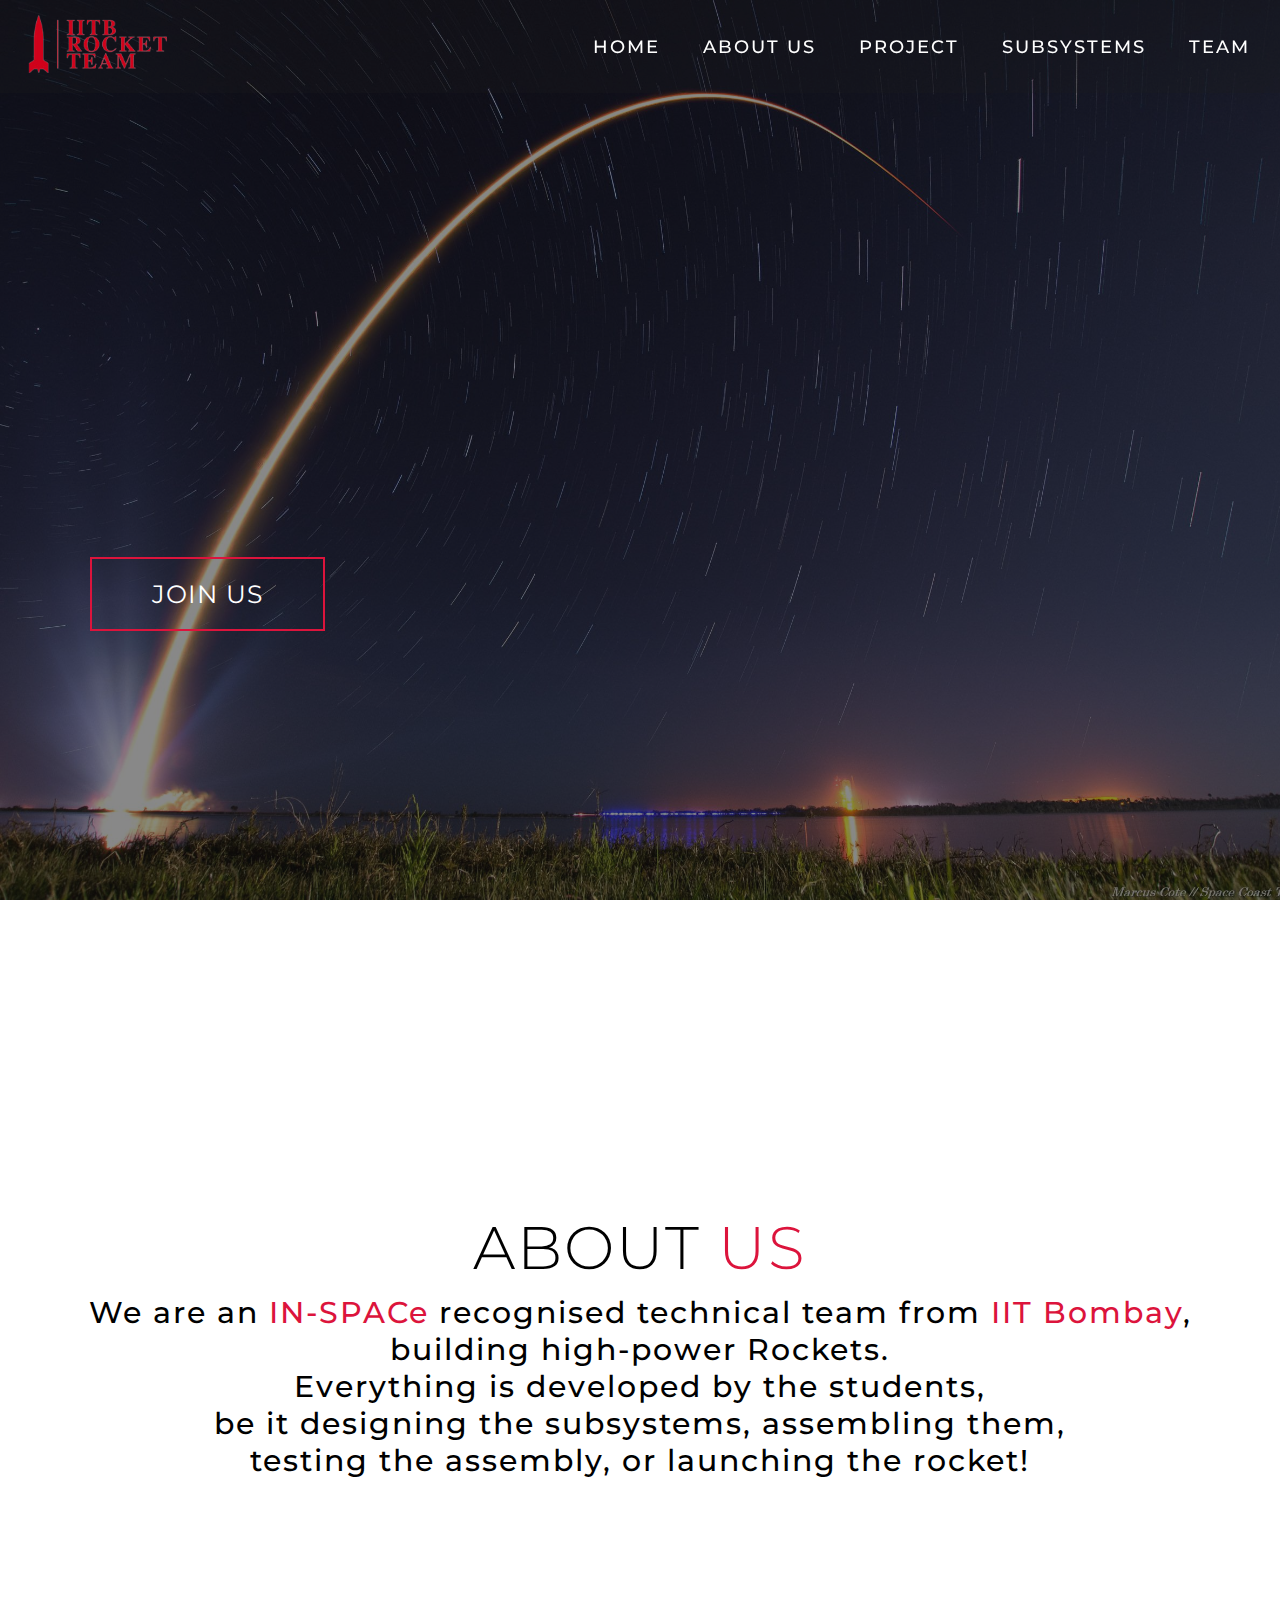
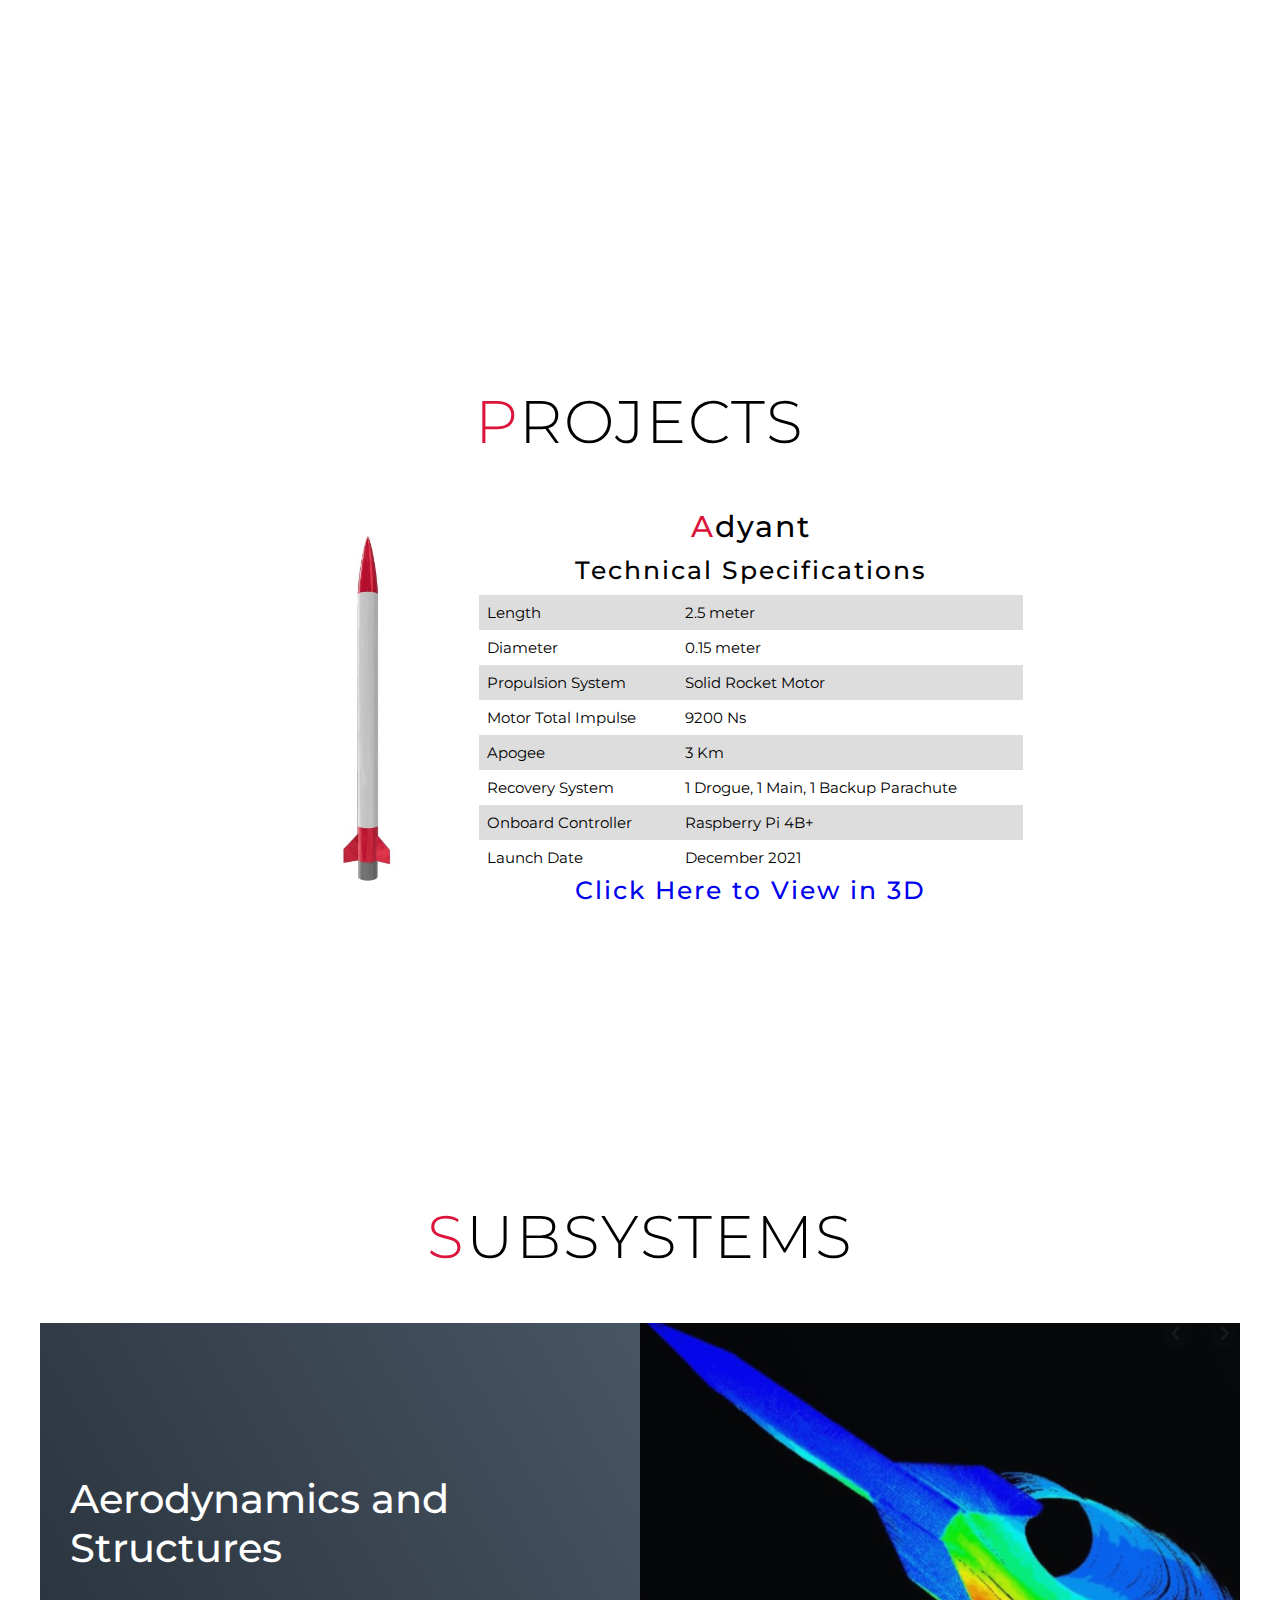
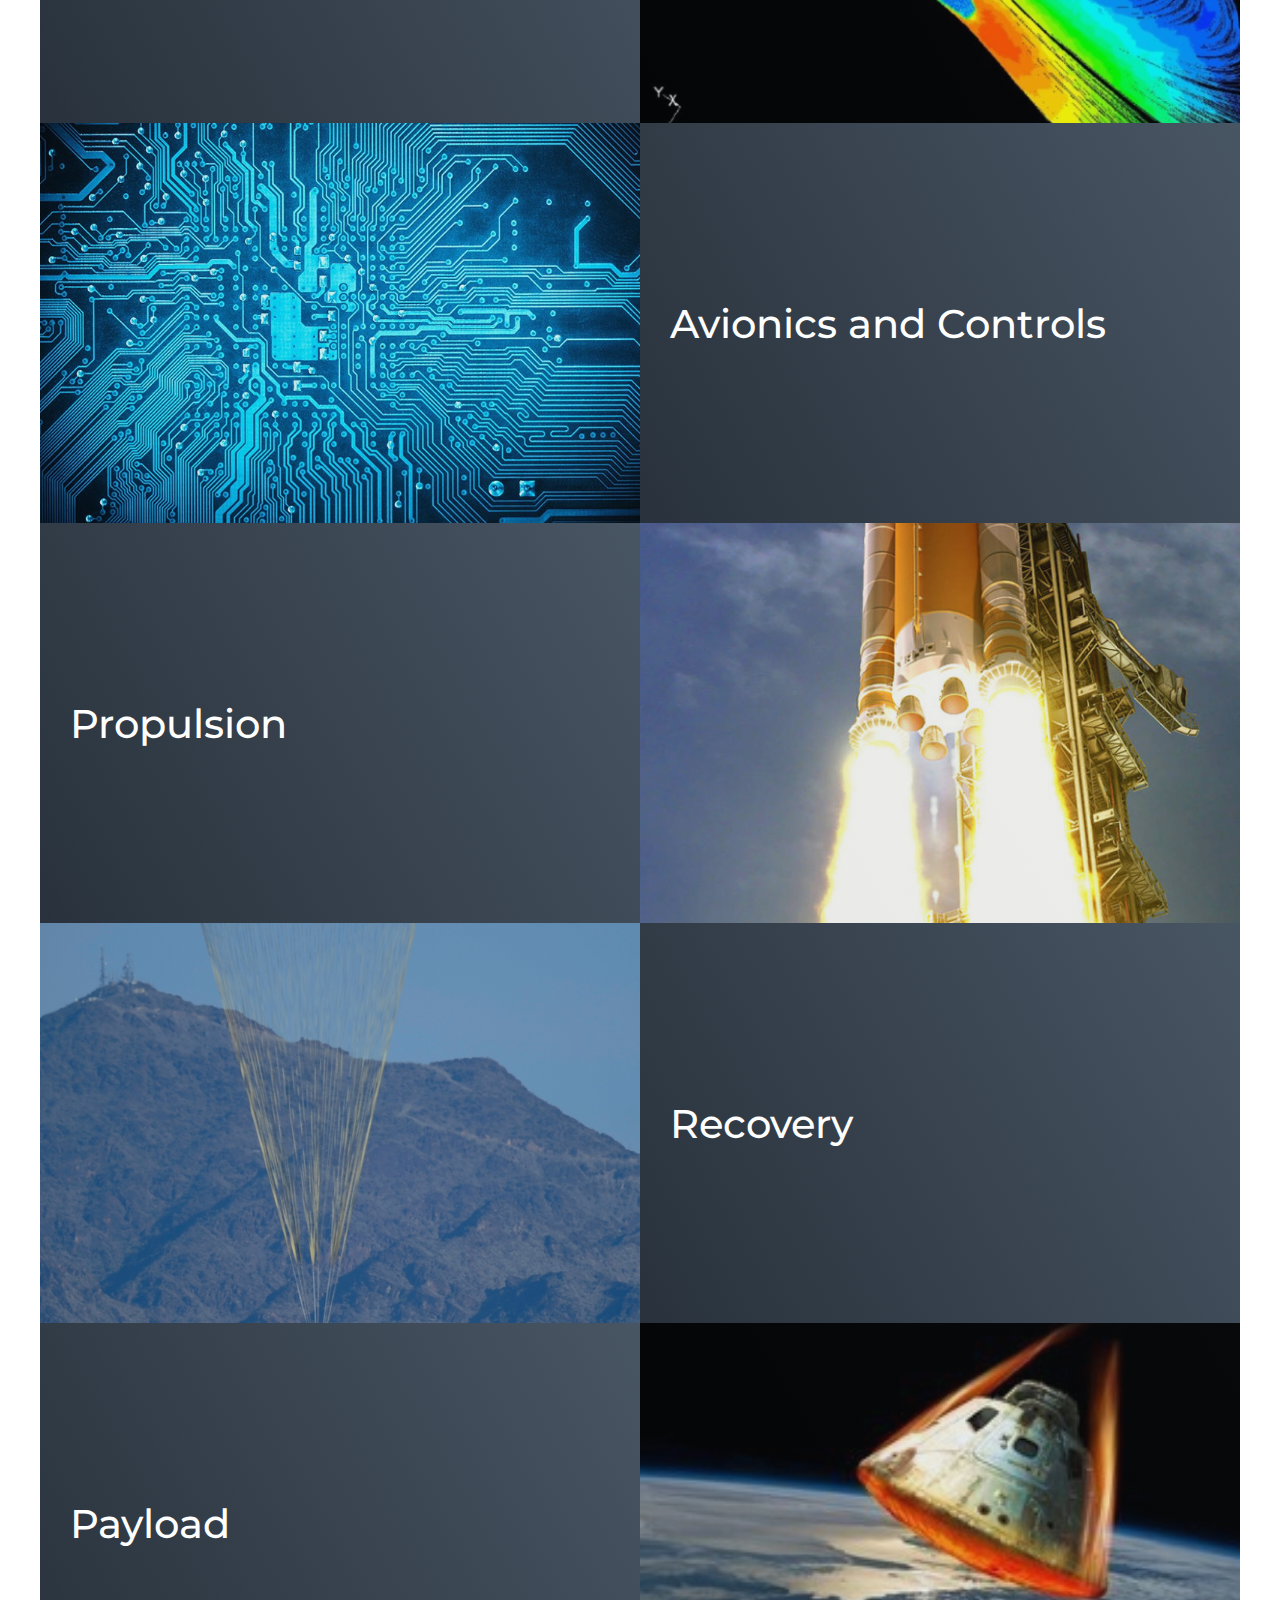
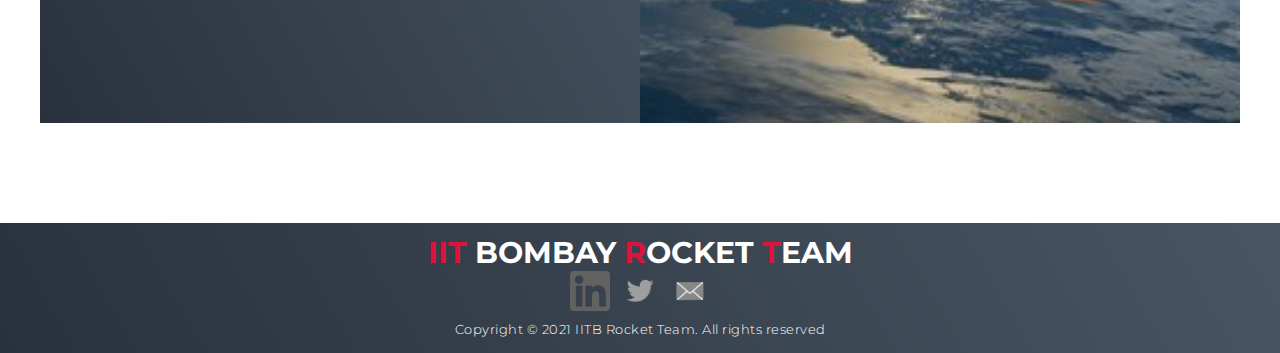
<file: index.html>
<!DOCTYPE html>
<html lang="en">

<head>
    <meta charset="UTF-8">
    <meta name="description" content="IIT Bombay Rocket Team Website">
    <meta name="keywords" content="IIT, IITB, IIT Bombay, Rocket, Team, IITB Rocket Team, Rocketry">
    <meta name="author" content="Raj Vhora">
    <meta name="viewport" content="width=device-width, initial-scale=1.0">
    <link rel="stylesheet" href="style.css">
    <title>IITB Rocket Team</title>
</head>

<body>
    <!-- Header -->
    <section id="header">
        <div class="header container">
            <div class="nav-bar">
                <a href="#home"><img src="img/logo3.png" width="30" height="30" alt="Logo of IIT Bombay Rocket Team"></a>
                <style>
                    .header img {
                        width: 170px;
                        height: 90px;
                        float: top;
                    }
                </style>
                <div class="nav-list">
                    <div class="hamburger">
                        <div class="bar"></div>
                    </div>
                    <ul>
                        <li><a href="#home" data-after="Home">Home</a></li>
                        <li><a href="#about" data-after="About Us">About Us</a></li>
                        <li><a href="#project" data-after="Project">Project</a></li>
                        <li><a href="#subsystem" data-after="Subsystems">Subsystems</a></li>
                        <li><a href="teams.html" data-after="Members">Team</a></li>
                    </ul>
                </div>
            </div>
        </div>
    </section>
    <!-- End Header -->


    <!-- Home Section  -->
    <section id="home">
        <div class="home container">
            <div>
                <h1>Ignition...<span></span></h1>
                <h1>Liftoff<span></span></h1>
                <h1>We are IITB Rocket Team<span></span></h1>
                <a href="https://forms.gle/F1QoUp32yr5m96QM9" type="button" class="cta" target="_blank">Join Us</a>
                <!--To edit-->
                <!-- <a href="#footer" type="button" class="cta">Support Us</a> -->
            </div>
        </div>
    </section>
    <!-- End Home Section  -->

    <!-- About Section -->
    <section id="about">
        <div class="about container">
            <div class="about-content">
                <h1 class="section-title">About <span>Us</span></h1>
                <h2>We are an <span>IN-SPACe</span> recognised technical team from <span>IIT Bombay</span>, building high-power Rockets.<br>
                Everything is developed by the students,<br> be it designing the subsystems, assembling them,<br> testing the assembly, or launching the rocket!</h2>
            </div>
        </div>
    </section>
    <!-- End About Section -->

    <!--Project Page-->
    <section id="project">
        <div class="project container">
            <div class="project-header">
                <h1 class="section-title"><span>P</span>rojects</h1>
            </div>
            <div class="project-all">
                <div class="project-item">
                    <div class="project-model">
                        <img src="img\Rocket.jpg" alt="Image of Rocket Adyant">
                    </div>
                    <div class="project-specs">
                        <h1><span>A</span>dyant</h1>
                        <h2>Technical Specifications</h2>
                        <table>
                            <tr>
                                <td>Length</td>
                                <td>2.5 meter</td>
                            </tr>
                            <tr>
                                <td>Diameter</td>
                                <td>0.15 meter</td>
                            </tr>
                            <tr>
                                <td>Propulsion System</td>
                                <td>Solid Rocket Motor</td>
                            </tr>
                            <tr>
                                <td>Motor Total Impulse</td>
                                <td>9200 Ns</td>
                            </tr>
                            <tr>
                                <td>Apogee</td>
                                <td>3 Km</td>
                            </tr>
                            <tr>
                                <td>Recovery System</td>
                                <td>1 Drogue, 1 Main, 1 Backup Parachute</td>
                            </tr>
                            <tr>
                                <td>Onboard Controller</td>
                                <td>Raspberry Pi 4B+</td>
                            </tr>
                            <tr>
                                <td>Launch Date</td>
                                <td>December 2021</td>
                            </tr>
                        </table>
                        <h2><a href="3dmodel.html" target="_blank">Click Here to View in 3D</a></h2>
                    </div>
                </div>
            </div>
        </div>
    </section>

    <!-- subsystem Section -->
    <section id="subsystem">
        <div class="subsystem container">
            <div class="subsystem-header">
                <h1 class="section-title"><span>S</span>ubsystems</h1>
            </div>
            <div class="all-subsystem">
                <div class="subsystem-item">
                    <div class="subsystem-info">
                        <h1>Aerodynamics and Structures</h1>
                        <!-- <p>Lorem, ipsum dolor sit amet consectetur adipisicing elit. Ad, iusto cupiditate voluptatum
                            impedit unde rem ipsa distinctio illum quae mollitia ut, accusantium eius odio ducimus illo
                            neque atque libero non sunt harum? Ipsum repellat animi, fugit architecto voluptatum odit
                            et!</p> -->
                    </div>
                    <div class="subsystem-img">
                        <img src="img\Aerodynamics.jpg" alt="Image showing CFD of Rocket">
                    </div>
                </div>
                <div class="subsystem-item">
                    <div class="subsystem-info">
                        <h1>Avionics and Controls</h1>
                        <!-- <p>Lorem, ipsum dolor sit amet consectetur adipisicing elit. Ad, iusto cupiditate voluptatum
                            impedit unde rem ipsa distinctio illum quae mollitia ut, accusantium eius odio ducimus illo
                            neque atque libero non sunt harum? Ipsum repellat animi, fugit architecto voluptatum odit
                            et!</p> -->
                    </div>
                    <div class="subsystem-img">
                        <img src="img\Controls.jpg" alt="Image of Microcontroller routing">
                    </div>
                </div>
                <div class="subsystem-item">
                    <div class="subsystem-info">
                        <h1>Propulsion</h1>
                        <!-- <p>Lorem, ipsum dolor sit amet consectetur adipisicing elit. Ad, iusto cupiditate voluptatum
                            impedit unde rem ipsa distinctio illum quae mollitia ut, accusantium eius odio ducimus illo
                            neque atque libero non sunt harum? Ipsum repellat animi, fugit architecto voluptatum odit
                            et!</p> -->
                    </div>
                    <div class="subsystem-img">
                        <img src="img\Propulsion.jpg" alt="Solid Motor Rocket burning">
                    </div>
                </div>
                <div class="subsystem-item">
                    <div class="subsystem-info">
                        <h1>Recovery</h1>
                        <!-- <p>Lorem, ipsum dolor sit amet consectetur adipisicing elit. Ad, iusto cupiditate voluptatum
                            impedit unde rem ipsa distinctio illum quae mollitia ut, accusantium eius odio ducimus illo
                            neque atque libero non sunt harum? Ipsum repellat animi, fugit architecto voluptatum odit
                            et!</p> -->
                    </div>
                    <div class="subsystem-img">
                        <img src="img\recovery.jpg" alt="Rocket with Parachute">
                    </div>
                </div>
                <div class="subsystem-item">
                    <div class="subsystem-info">
                        <h1>Payload</h1>
                        <!-- <p>Lorem, ipsum dolor sit amet consectetur adipisicing elit. Ad, iusto cupiditate voluptatum
                            impedit unde rem ipsa distinctio illum quae mollitia ut, accusantium eius odio ducimus illo
                            neque atque libero non sunt harum? Ipsum repellat animi, fugit architecto voluptatum odit
                            et!</p> -->
                    </div>
                    <div class="subsystem-img">
                        <img src="img\payload.jpg" alt="Rocket with Parachute">
                    </div>
                </div>
            </div>
        </div>
    </section>
    <!-- End subsystem Section -->

    <!-- Footer -->
    <section id="footer">
        <div class="footer container">
            <div class="brand">
                <h1><span>IIT</span> Bombay <span>R</span>ocket <span>T</span>eam</h1>
            </div>
            <div class="social-icon">
                <div class="social-item">
                    <a href="https://www.linkedin.com/company/iitb-rocket-team"><img
                        src="img/linkedin.png" alt="Linkedin link to Team Profile"></a>
                </div>
                <div class="social-item">
                    <a href="https://twitter.com/IITBRocketTeam"><img
                        src="img/twitter.png" alt="Twitter link to Team Profile"></a>
                </div>
                <div class="social-item">
                    <a href="mailto:teamadyant@gmail.com"><img
                        src="img/mail.png" alt="Email ID of IITB Rocket Team"></a>
                </div>
            </div>
            <p>Copyright © 2021 IITB Rocket Team. All rights reserved</p>
        </div>
    </section>
    <!-- End Footer -->
    <script src="./app.js"></script>
</body>

</html>
</file>
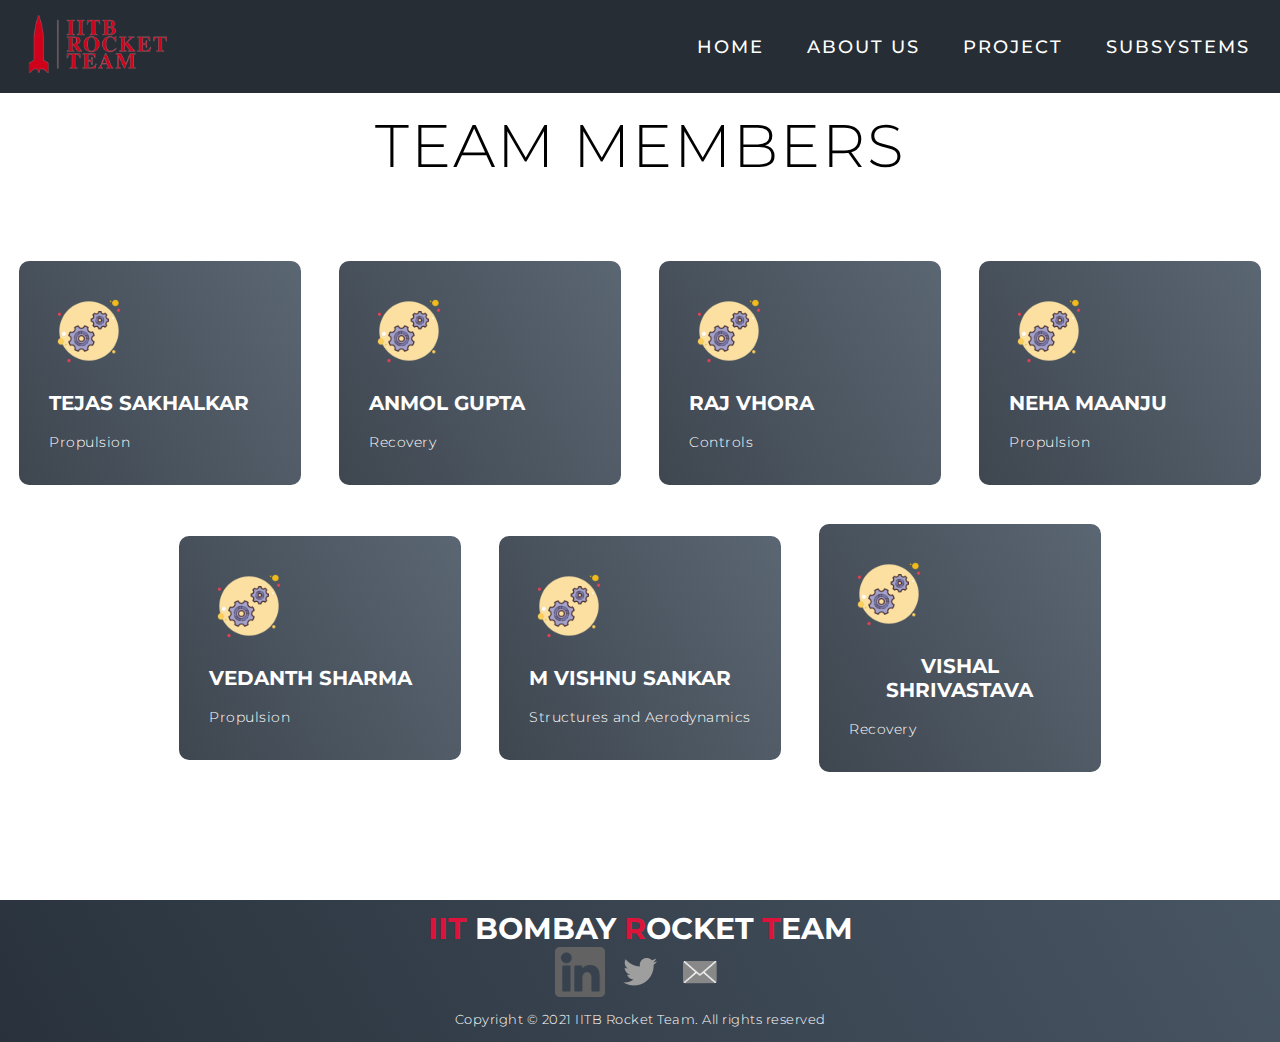
<file: teams.html>
<!DOCTYPE html>
<html lang="en">

<head>
    <meta charset="UTF-8">
    <meta name="description" content="IIT Bombay Rocket Team Website - team members">
    <meta name="keywords" content="IIT, IITB, IIT Bombay, Rocket, Team, IITB Rocket Team, Rocketry">
    <meta name="author" content="Raj Vhora">
    <meta name="viewport" content="width=device-width, initial-scale=1.0">
    <link rel="stylesheet" href="style-teams.css">
    <title>IITB Rocket Team</title>

</head>

<body>
    <!-- Header -->
    <section id="header">
        <div class="header container">
            <div class="nav-bar">
                <a href="index.html#home"><img src="img/logo3.png" width="30" height="30" alt="Logo of IIT Bombay Rocket Team"></a>
                <style>
                    .header img {
                        width: 170px;
                        height: 90px;
                        float: top;
                    }
                </style>
                <div class="nav-list">
                    <div class="hamburger">
                        <div class="bar"></div>
                    </div>
                    <ul>
                        <li><a href="index.html#home" data-after="Home">Home</a></li>
                        <li><a href="index.html#about" data-after="About Us">About Us</a></li>
                        <li><a href="index.html#project" data-after="Project">Project</a></li>
                        <li><a href="index.html#subsystem" data-after="Subsystems">Subsystems</a></li>
                    </ul>
                </div>
            </div>
        </div>
    </section>
    <!-- End Header -->

    <!-- Service Section -->
    <section id="members">
        <div class="members container">
            <div class="members-top">
                <h1 class="section-title">Team Members</h1>
            </div>
            <div class="members-bottom">
                <div class="members-individual">
                    <div class="icon"><img src="img/services.png" alt="Image of Tejas"></div>
                    <h2>Tejas Sakhalkar</h2>
                    <p>Propulsion</p>
                </div>
                <div class="members-individual">
                    <div class="icon"><img src="img/services.png" alt="Image of Anmol"></div>
                    <h2>Anmol Gupta</h2>
                    <p>Recovery</p>
                </div>
                <div class="members-individual">
                    <div class="icon"><img src="img/services.png" alt="Image of Raj"></div>
                    <h2>Raj Vhora</h2>
                    <p>Controls</p>
                </div>
                <div class="members-individual">
                    <div class="icon"><img src="img/services.png" alt="Image of Neha"></div>
                    <h2>Neha Maanju</h2>
                    <p>Propulsion</p>
                </div>
                <div class="members-individual">
                    <div class="icon"><img src="img/services.png" alt="Image of Vedanth"></div>
                    <h2>Vedanth Sharma</h2>
                    <p>Propulsion</p>
                </div>
                <div class="members-individual">
                    <div class="icon"><img src="img/services.png" alt="Image of Vishnu"></div>
                    <h2>M Vishnu Sankar</h2>
                    <p>Structures and Aerodynamics</p>
                </div>
                <div class="members-individual">
                    <div class="icon"><img src="img/services.png" alt="Image of Vishal"></div>
                    <h2>Vishal Shrivastava</h2>
                    <p>Recovery</p>
                </div>
            </div>
        </div>
    </section>
    <!-- End Service Section -->

    <!-- Footer -->
    <section id="footer">
        <div class="footer container">
            <div class="brand">
                <h1><span>IIT</span> Bombay <span>R</span>ocket <span>T</span>eam</h1>
            </div>
            <div class="social-icon">
                <div class="social-item">
                    <a href="https://www.linkedin.com/company/iitb-rocket-team"><img
                            src="img/linkedin.png" alt="Linkedin link to Team Profile"></a>
                </div>
                <div class="social-item">
                    <a href="https://twitter.com/IITBRocketTeam"><img
                            src="img/twitter.png" alt="Twitter link to Team Profile"></a>
                </div>
                <div class="social-item">
                    <a href="mailto:teamadyant@gmail.com"><img
                        src="img/mail.png" alt="Email ID of IITB Rocket Team"></a>
                </div>
            </div>
            <p>Copyright © 2021 IITB Rocket Team. All rights reserved</p>
        </div>
    </section>
    <!-- End Footer -->
    <script src="./app.js"></script>
</body>

</html>
</file>
<file: style.css>
@import 'https://fonts.googleapis.com/css?family=Montserrat:300, 400, 700&display=swap';
* {
	padding: 0;
	margin: 0;
	box-sizing: border-box;
}
html {
	font-size: 10px;
	font-family: 'Montserrat', sans-serif;
	scroll-behavior: smooth;
}
a {
	text-decoration: none;
}
.container {
	min-height: 100vh;
	width: 100%;
	display: flex;
	align-items: center;
	justify-content: center;
}
img {
	height: 100%;
	width: 100%;
	object-fit: cover;
}
p {
	color: black;
	font-size: 1.4rem;
	margin-top: 5px;
	line-height: 2.5rem;
	font-weight: 300;
	letter-spacing: .05rem;
}
.section-title {
	font-size: 4rem;
	font-weight: 300;
	color: black;
	margin-bottom: 10px;
	text-transform: uppercase;
	letter-spacing: .2rem;
	text-align: center;
}
.section-title span {
	color: crimson;
}

.cta {
	display: inline-block;
	padding: 10px 30px;
	color: white;
	background-color: transparent;
	border: 2px solid crimson;
	font-size: 2rem;
	text-transform: uppercase;
	letter-spacing: .1rem;
	margin-top: 30px;
	transition: .3s ease;
	transition-property: background-color, color;
}
.cta:hover {
	color: white;
	background-color: crimson;
}
.brand h1 {
	font-size: 3rem;
	text-transform: uppercase;
	color: white;
}
.brand h1 span {
	color: crimson;
}

/* Header section */
#header {
	position: fixed;
	z-index: 1000;
	left: 0;
	top: 0;
	width: 100vw;
	height: auto;
}
#header .header {
	min-height: 8vh;
	background-color: rgba(31, 30, 30, 0.24);
	transition: .3s ease background-color;
}
#header .nav-bar {
	display: flex;
	align-items: center;
	justify-content: space-between;
	width: 100%;
	height: 100%;
	max-width: 1300px;
	padding: 0 10px;
}
#header .nav-list ul {
	list-style: none;
	position: absolute;
	background-color: rgb(31, 30, 30);
	width: 100vw;
	height: 100vh;
	left: 100%;
	top: 0;
	display: flex;
	flex-direction: column;
	justify-content: center;
	align-items: center;
	z-index: 1;
	overflow-x: hidden;
	transition: .5s ease left;
}
#header .nav-list ul.active {
	left: 0%;
}
#header .nav-list ul a {
	font-size: 2.5rem;
	font-weight: 500;
	letter-spacing: .2rem;
	text-decoration: none;
	color: white;
	text-transform: uppercase;
	padding: 20px;
	display: block;
}
#header .nav-list ul a::after {
	content: attr(data-after);
	position: absolute;
	top: 50%;
	left: 50%;
	transform: translate(-50%, -50%) scale(0);
	color: rgba(240, 248, 255, 0.021);
	font-size: 13rem;
	letter-spacing: 50px;
	z-index: -1;
	transition: .3s ease letter-spacing;
}
#header .nav-list ul li:hover a::after {
	transform: translate(-50%, -50%) scale(1);
	letter-spacing: initial;
}
#header .nav-list ul li:hover a {
	color: crimson;
}
#header .hamburger {
	height: 60px;
	width: 60px;
	display: inline-block;
	border: 3px solid white;
	border-radius: 50%;
	position: relative;
	display: flex;
	align-items: center;
	justify-content: center;
	z-index: 100;
	cursor: pointer;
	transform: scale(.8);
	margin-right: 20px;
}
#header .hamburger:after {
	position: absolute;
	content: '';
	height: 100%;
	width: 100%;
	border-radius: 50%;
	border: 3px solid white;
	animation: hamburger_puls 1s ease infinite;
}
#header .hamburger .bar {
	height: 2px;
	width: 30px;
	position: relative;
	background-color: white;
	z-index: -1;
}
#header .hamburger .bar::after,
#header .hamburger .bar::before {
	content: '';
	position: absolute;
	height: 100%;
	width: 100%;
	left: 0;
	background-color: white;
	transition: .3s ease;
	transition-property: top, bottom;
}
#header .hamburger .bar::after {
	top: 8px;
}
#header .hamburger .bar::before {
	bottom: 8px;
}
#header .hamburger.active .bar::before {
	bottom: 0;
}
#header .hamburger.active .bar::after {
	top: 0;
}
/* End Header section */

/* home Section */
#home {
	background-image: url('img/start.jpg');
	background-size: cover;
	background-position: top center;
	position: relative;
	z-index: 1;
}
#home::after {
	content: '';
	position: absolute;
	left: 0;
	top: 0;
	height: 100%;
	width: 100%;
	background-color: rgb(17, 17, 17);
	opacity: 0.5;
	z-index: -1;
}
#home .home {
	max-width: 1200px;
	margin: 0 auto;
	padding: 0 50px;
	justify-content: flex-start;
}
#home h1 {
	display: block;
	width: fit-content;
	font-size: 4rem;
	position: relative;
	color: transparent;
	animation: text_reveal .5s ease forwards;
	animation-delay: 1s;
}
#home h1:nth-child(1) {
	animation-delay: 1s;
}
#home h1:nth-child(2) {
	animation-delay: 2s;
}
#home h1:nth-child(3) {
	animation: text_reveal_name .5s ease forwards;
	animation-delay: 3s;
}
#home h1 span {
	position: absolute;
	top: 0;
	left: 0;
	height: 100%;
	width: 0;
	background-color: crimson;
	animation: text_reveal_box 1s ease;
	animation-delay: .5s;
}
#home h1:nth-child(1) span {
	animation-delay: .5s;
}
#home h1:nth-child(2) span {
	animation-delay: 1.5s;
}
#home h1:nth-child(3) span {
	animation-delay: 2.5s;
}

/* End home Section */

/* members Section */
#members .members {
	flex-direction: column;
	text-align: center;
	max-width: 1500px;
	margin: 0 auto;
	padding: 100px 0;
}
#members .members-top {
	max-width: 750px;
	margin: 0 auto;
}
#members .members-bottom {
	display: flex;
	align-items: center;
	justify-content: center;
	flex-wrap: wrap;
	margin-top: 50px;
}
#members .members-individual {
	flex-basis: 80%;
	display: flex;
	align-items: flex-start;
	justify-content: center;
	flex-direction: column;
	padding: 30px;
	border-radius: 10px;
	background-size: cover;
	margin: 10px 5%;
	position: relative;
	z-index: 1;
	overflow: hidden;
}
#members .members-individual::after {
	content: '';
	position: absolute;
	left: 0;
	top: 0;
	height: 100%;
	width: 100%;
	background-image: linear-gradient(60deg, #29323c 0%, #485563 100%);
	opacity: .9;
	z-index: -1;
}
#members .members-bottom .icon {
	height: 80px;
	width: 80px;
	margin-bottom: 20px;
}
#members .members-individual h2 {
	font-size: 2rem;
	color: white;
	margin-bottom: 10px;
	text-transform: uppercase;
}
#members .members-individual p {
	color: white;
	text-align: left;
}
/* End members Section */

/* subsystem section */
#subsystem .subsystem {
	flex-direction: column;
	max-width: 1200px;
	margin: 0 auto;
	padding: 100px 0;
}
#subsystem .subsystem-header h1 {
	margin-bottom: 50px;
}
#subsystem .all-subsystem {
	display: flex;
	align-items: center;
	justify-content: center;
	flex-direction: column;
}
#subsystem .subsystem-item {
	display: flex;
	align-items: center;
	justify-content: center;
	flex-direction: column;
	width: 80%;
	margin: 20px auto;
	overflow: hidden;
	border-radius: 10px;
}
#subsystem .subsystem-info {
	padding: 30px;
	flex-basis: 50%;
	height: 100%;
	width: 100%;
	display: flex;
	align-items: flex-start;
	justify-content: center;
	flex-direction: column;
	background-image: linear-gradient(60deg, #29323c 0%, #485563 100%);
	color: white;
}
#subsystem .subsystem-info h1 {
	font-size: 4rem;
	font-weight: 500;
}
#subsystem .subsystem-info h2 {
	font-size: 1.8rem;
	font-weight: 500;
	margin-top: 10px;
}
#subsystem .subsystem-info p {
	color: white;
}
#subsystem .subsystem-img {
	flex-basis: 50%;
	height: 300px;
	overflow: hidden;
	position: relative;
}
#subsystem .subsystem-img:after {
	content: '';
	position: absolute;
	left: 0;
	top: 0;
	height: 100%;
	width: 100%;
	background-image: linear-gradient(60deg, #29323c 0%, #485563 100%);
	opacity: .1;
}
#subsystem .subsystem-img img {
	transition: .3s ease transform;
}
#subsystem .subsystem-item:hover .subsystem-img img {
	transform: scale(1.1);
}
/* End subsystem section */

/* About Section */
#about .about {
	flex-direction: column-reverse;
	text-align: center;
	max-width: 1200px;
	margin: 0 auto;
	padding: 100px 20px;
}
#about .about-content {
	width: 100%;
}
#about .about-content h2 {
	font-size: 3rem;
	font-weight: 500;
	letter-spacing: .2rem;
	margin-bottom: 10px;
}
#about .about-content h2 span{
	font-size: 3rem;
	font-weight: 500;
	letter-spacing: .2rem;
	margin-bottom: 10px;
	color: crimson;
}
/* End About Section */

/* Project Section */
#project .project {
	flex-direction: column;
	max-width: 1200px;
	margin: 0 auto;
	padding: 100px 0;
}
#project .project-header h1 {
	margin-bottom: 50px;
	width: 100%;
}
#project .project-all{
	display: flex;
	flex-direction: column;
	justify-content: center;
	align-items: center;
}
#project .project-item{
	display: flex;
	flex-direction: column;
}
#project .project-model {
	text-align: center;
}
#project .project-model img{
	width: 50%;
	height: 50%;
	border: 10px solid white;
}
#project .project-specs {
	width: 100%;
}
#project .project-specs table {
	border-collapse: collapse;
	width: 100%;
	font-size: 1.5rem;
}
#project .project-specs td {
	text-align: left;
	padding: 8px;
}
#project tr:nth-child(odd) {
	background-color: #dddddd;
}
#project .project-specs h1 {
	font-size: 3rem;
	font-weight: 500;
	letter-spacing: .2rem;
	margin-bottom: 10px;
	text-align: center;
}
#project .project-specs h1 span{
	color: crimson;
}
#project .project-specs h2 {
	font-size: 2.5rem;
	font-weight: 500;
	letter-spacing: .2rem;
	margin-bottom: 10px;
	text-align: center;
}
/* End Project Section */

/* Footer */
#footer {
	background-image: linear-gradient(60deg, #29323c 0%, #485563 100%);
}
#footer .footer {
	min-height: 130px;
	flex-direction: column;
	padding-top: 10px;
	padding-bottom: 10px;
}
#footer h2 {
	color: white;
	font-weight: 500;
	font-size: 1.8rem;
	letter-spacing: .1rem;
	margin-top: 10px;
	margin-bottom: 10px;
}
#footer .social-icon {
	display: flex;
	margin-bottom: 1px;
}
#footer .social-item {
	height: 40px;
	width: 40px;
	margin: 0 5px;
}
#footer .social-item img {
	filter: grayscale(1);
	transition: .3s ease filter;
}
#footer .social-item:hover img {
	filter: grayscale(0);
}
#footer p {
	color: white;
	font-size: 1.3rem;
}
/* End Footer */

/* Keyframes */
@keyframes hamburger_puls {
	0% {
		opacity: 1;
		transform: scale(1);
	}
	100% {
		opacity: 0;
		transform: scale(1.4);
	}
}
@keyframes text_reveal_box {
	50% {
		width: 100%;
		left: 0;
	}
	100% {
		width: 0;
		left: 100%;
	}
}
@keyframes text_reveal {
	100% {
		color: white;
	}
}
@keyframes text_reveal_name {
	100% {
		color: crimson;
		font-weight: 500;
	}
}
/* End Keyframes */

/* Media Query For Tablet */
@media only screen and (min-width: 768px) {
	.cta {
		font-size: 2.5rem;
		padding: 20px 60px;
	}
	h1.section-title {
		font-size: 6rem;
	}

	/* home */
	#home h1 {
		font-size: 7rem;
	}
	/* End home */

	/* members Section */
	#members .members-bottom .members-individual {
		flex-basis: 45%;
		margin: 2.5%;
	}
	/* End members Section */

	/* Subsystem */
	#subsystem .subsystem-item {
		flex-direction: row;
	}
	#subsystem .subsystem-item:nth-child(even) {
		flex-direction: row-reverse;
	}
	#subsystem .subsystem-item {
		height: 400px;
		margin: 0;
		width: 100%;
		border-radius: 0;
	}
	#subsystem .all-subsystem .subsystem-info {
		height: 100%;
	}
	#subsystem .all-subsystem .subsystem-img {
		height: 100%;
	}
	/* End Subsystem */

	/* Project */
	#project .project-item {
		flex-direction: row;
	}
	#project .project-model {
		text-align: center;
		padding: 0px;
	}
	#project .project-model img{
		height: 100%;
	}
	#project .project-specs {
		text-align: center;
	}
	/* End About */
}
/* End Media Query For Tablet */

/* Media Query For Desktop */
@media only screen and (min-width: 1200px) {
	/* header */
	#header .hamburger {
		display: none;
	}
	#header .nav-list ul {
		position: initial;
		display: block;
		height: auto;
		width: fit-content;
		background-color: transparent;
	}
	#header .nav-list ul li {
		display: inline-block;
	}
	#header .nav-list ul li a {
		font-size: 1.8rem;
	}
	#header .nav-list ul a:after {
		display: none;
	}
	/* End header */

	#members .members-bottom .members-individual {
		flex-basis: 22%;
		margin: 1.5%;
	}
}
/* End  Media Query For Desktop */
</file>
<file: style-teams.css>
@import 'https://fonts.googleapis.com/css?family=Montserrat:300, 400, 700&display=swap';
* {
	padding: 0;
	margin: 0;
	box-sizing: border-box;
}
html {
	font-size: 10px;
	font-family: 'Montserrat', sans-serif;
	scroll-behavior: smooth;
}
a {
	text-decoration: none;
}
.container {
	min-height: 100vh;
	width: 100%;
	display: flex;
	align-items: center;
	justify-content: center;
}
img {
	height: 100%;
	width: 100%;
	object-fit: cover;
}
p {
	color: black;
	font-size: 1.4rem;
	margin-top: 5px;
	line-height: 2.5rem;
	font-weight: 300;
	letter-spacing: .05rem;
}
.section-title {
	font-size: 4rem;
	font-weight: 300;
	color: black;
	margin-bottom: 10px;
	text-transform: uppercase;
	letter-spacing: .2rem;
	text-align: center;
}
.section-title span {
	color: crimson;
}

.cta {
	display: inline-block;
	padding: 10px 30px;
	color: white;
	background-color: transparent;
	border: 2px solid crimson;
	font-size: 2rem;
	text-transform: uppercase;
	letter-spacing: .1rem;
	margin-top: 30px;
	transition: .3s ease;
	transition-property: background-color, color;
}
.cta:hover {
	color: white;
	background-color: crimson;
}
.brand h1 {
	font-size: 3rem;
	text-transform: uppercase;
	color: white;
}
.brand h1 span {
	color: crimson;
}

/* Header section */
#header {
	position: fixed;
	z-index: 1000;
	left: 0;
	top: 0;
	width: 100vw;
	height: auto;
	background-color: #29323c;
}
#header .header {
	min-height: 8vh;
	background-color: rgba(31, 30, 30, 0.24);
	transition: .3s ease background-color;
}
#header .nav-bar {
	display: flex;
	align-items: center;
	justify-content: space-between;
	width: 100%;
	height: 100%;
	max-width: 1300px;
	padding: 0 10px;
}
#header .nav-list ul {
	list-style: none;
	position: absolute;
	background-color: rgb(31, 30, 30);
	width: 100vw;
	height: 100vh;
	left: 100%;
	top: 0;
	display: flex;
	flex-direction: column;
	justify-content: center;
	align-items: center;
	z-index: 1;
	overflow-x: hidden;
	transition: .5s ease left;
}
#header .nav-list ul.active {
	left: 0%;
}
#header .nav-list ul a {
	font-size: 2.5rem;
	font-weight: 500;
	letter-spacing: .2rem;
	text-decoration: none;
	color: white;
	text-transform: uppercase;
	padding: 20px;
	display: block;
}
#header .nav-list ul a::after {
	content: attr(data-after);
	position: absolute;
	top: 50%;
	left: 50%;
	transform: translate(-50%, -50%) scale(0);
	color: rgba(240, 248, 255, 0.021);
	font-size: 13rem;
	letter-spacing: 50px;
	z-index: -1;
	transition: .3s ease letter-spacing;
}
#header .nav-list ul li:hover a::after {
	transform: translate(-50%, -50%) scale(1);
	letter-spacing: initial;
}
#header .nav-list ul li:hover a {
	color: crimson;
}
#header .hamburger {
	height: 60px;
	width: 60px;
	display: inline-block;
	border: 3px solid white;
	border-radius: 50%;
	position: relative;
	display: flex;
	align-items: center;
	justify-content: center;
	z-index: 100;
	cursor: pointer;
	transform: scale(.8);
	margin-right: 20px;
}
#header .hamburger:after {
	position: absolute;
	content: '';
	height: 100%;
	width: 100%;
	border-radius: 50%;
	border: 3px solid white;
	animation: hamburger_puls 1s ease infinite;
}
#header .hamburger .bar {
	height: 2px;
	width: 30px;
	position: relative;
	background-color: white;
	z-index: -1;
}
#header .hamburger .bar::after,
#header .hamburger .bar::before {
	content: '';
	position: absolute;
	height: 100%;
	width: 100%;
	left: 0;
	background-color: white;
	transition: .3s ease;
	transition-property: top, bottom;
}
#header .hamburger .bar::after {
	top: 8px;
}
#header .hamburger .bar::before {
	bottom: 8px;
}
#header .hamburger.active .bar::before {
	bottom: 0;
}
#header .hamburger.active .bar::after {
	top: 0;
}
/* End Header section */

/* members Section */
#members .members {
	flex-direction: column;
	text-align: center;
	max-width: 1500px;
	margin: 0 auto;
	padding: 100px 0;
}
#members .members-top {
	max-width: 750px;
	margin: 0 auto;
}
#members .members-bottom {
	display: flex;
	align-items: center;
	justify-content: center;
	flex-wrap: wrap;
	margin-top: 50px;
}
#members .members-individual {
	flex-basis: 80%;
	display: flex;
	align-items: flex-start;
	justify-content: center;
	flex-direction: column;
	padding: 30px;
	border-radius: 10px;
	background-size: cover;
	margin: 10px 5%;
	position: relative;
	z-index: 1;
	overflow: hidden;
}
#members .members-individual::after {
	content: '';
	position: absolute;
	left: 0;
	top: 0;
	height: 100%;
	width: 100%;
	background-image: linear-gradient(60deg, #29323c 0%, #485563 100%);
	opacity: .9;
	z-index: -1;
}
#members .members-bottom .icon {
	height: 80px;
	width: 80px;
	margin-bottom: 20px;
}
#members .members-individual h2 {
	font-size: 2rem;
	color: white;
	margin-bottom: 10px;
	text-transform: uppercase;
}
#members .members-individual p {
	color: white;
	text-align: left;
}
/* End members Section */

/* Footer */
#footer {
	background-image: linear-gradient(60deg, #29323c 0%, #485563 100%);
}
#footer .footer {
	min-height: 130px;
	flex-direction: column;
	padding-top: 10px;
	padding-bottom: 10px;
}
#footer h2 {
	color: white;
	font-weight: 500;
	font-size: 1.8rem;
	letter-spacing: .1rem;
	margin-top: 10px;
	margin-bottom: 10px;
}
#footer .social-icon {
	display: flex;
	margin-bottom: 5px;
}
#footer .social-item {
	height: 50px;
	width: 50px;
	margin: 0 5px;
}
#footer .social-item img {
	filter: grayscale(1);
	transition: .3s ease filter;
}
#footer .social-item:hover img {
	filter: grayscale(0);
}
#footer p {
	color: white;
	font-size: 1.3rem;
}
/* End Footer */

/* Media Query For Tablet */
@media only screen and (min-width: 768px) {
	.cta {
		font-size: 2.5rem;
		padding: 20px 60px;
	}
	h1.section-title {
		font-size: 6rem;
	}
	/* members Section */
	#members .members-bottom .members-individual {
		flex-basis: 45%;
		margin: 2.5%;
	}
	/* End members Section */
}
/* End Media Query For Tablet */

/* Media Query For Desktop */
@media only screen and (min-width: 1200px) {
	/* header */
	#header .hamburger {
		display: none;
	}
	#header .nav-list ul {
		position: initial;
		display: block;
		height: auto;
		width: fit-content;
		background-color: transparent;
	}
	#header .nav-list ul li {
		display: inline-block;
	}
	#header .nav-list ul li a {
		font-size: 1.8rem;
	}
	#header .nav-list ul a:after {
		display: none;
	}
	/* End header */

	#members .members-bottom .members-individual {
		flex-basis: 22%;
		margin: 1.5%;
	}
}
/* End  Media Query For Desktop */
</file>
